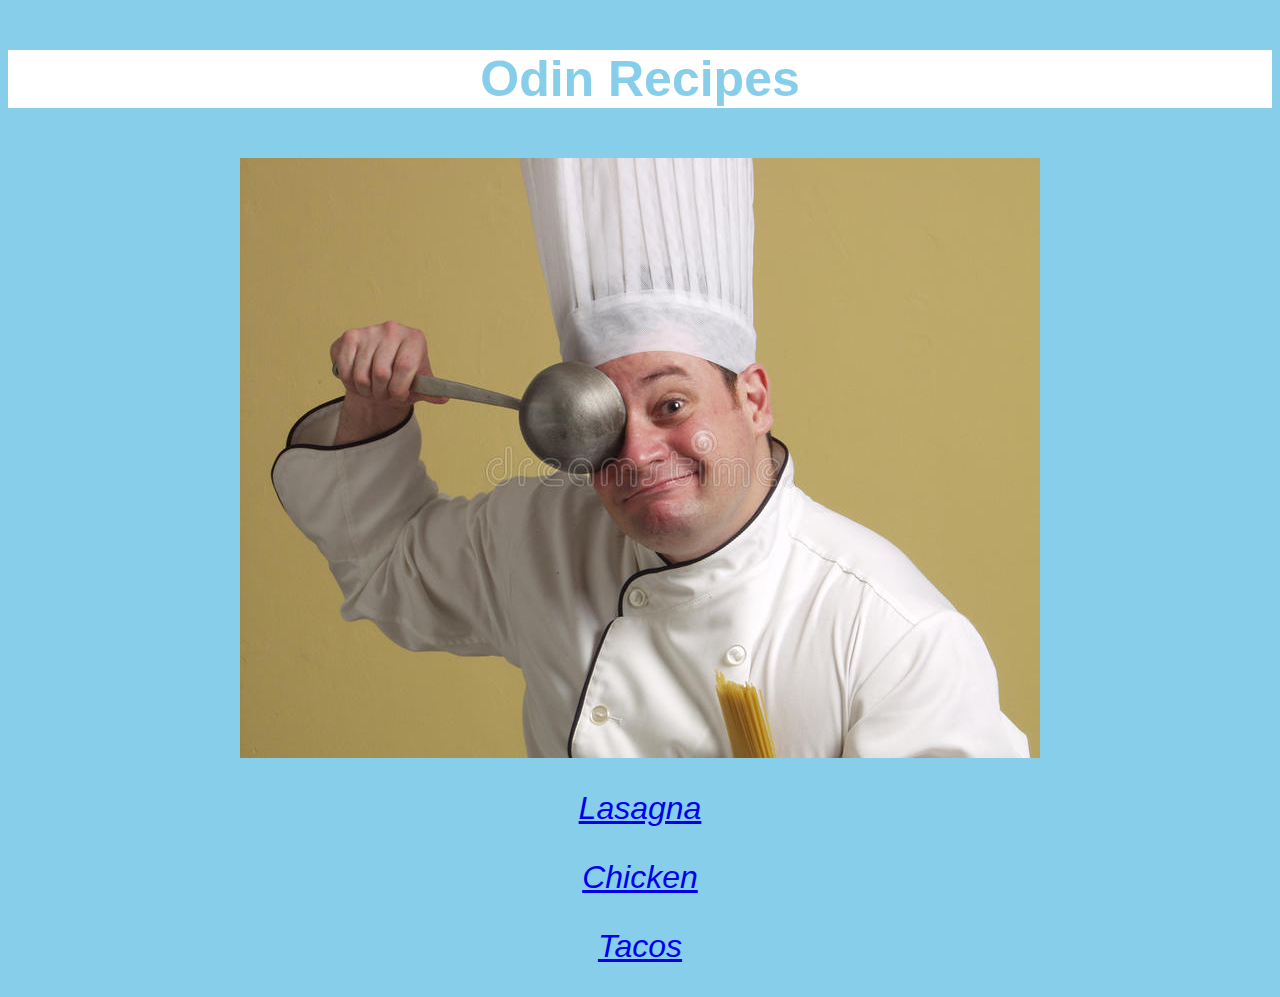
<file: index.html>
<!DOCTYPE html>
    <html lang="en">
        <head>
            <meta charset="utf-8">
            <title> Odin Project Recipes </title>
            <link rel="stylesheet" href="index.css">
        </head>
        <body> 
            <p class="title"> Odin Recipes </p>
                <div> <img class="chef" img src = "images/funny-chef.jpeg" > </div>
                
                    <a href ="lasagna/lasagna.html"> <p class="food">Lasagna</p> </a>
                    <a href ="chicken/chicken.html"> <p class="food">Chicken </p> </a>
                    <a href ="tacos/tacos.html"> <p class="food">Tacos </p> </a> </p>
        </body>
    </html>
</file>
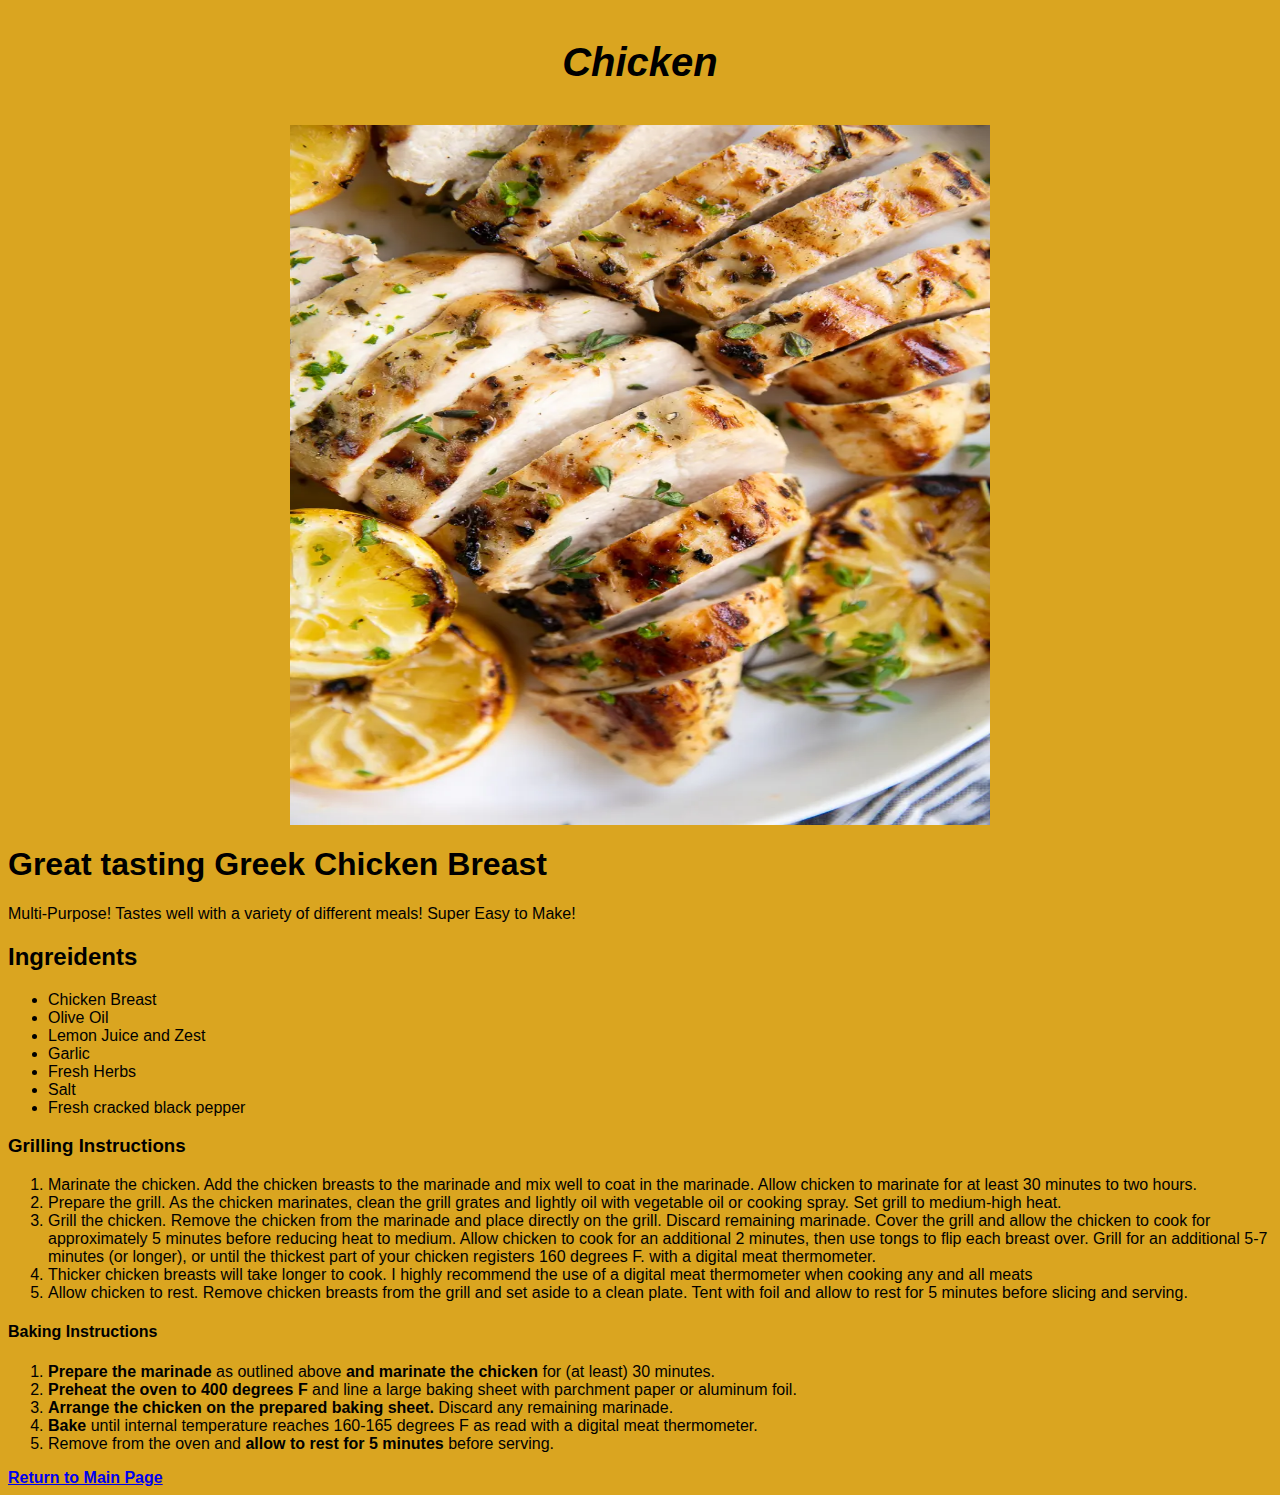
<file: chicken/chicken.html>
<!DOCTYPE html>
    <html lang = "en">
        <head>
            <meta charset="utf-8">
            <title Odin Recipes> </title>
            <link rel="stylesheet" href="chicken.css">
        </head>
        <body>
            <p class ="title">Chicken</p>
          <div><img class="Chicken" img src="../images/Greek-Chicken.webp"> </div>  
        </body>
            <h1>Great tasting Greek Chicken Breast</h1>
                <p1> Multi-Purpose!</p1>
                <p2>Tastes well with a variety of different meals! </p2>
                <p3>Super Easy to Make!</p3>
            <h2> Ingreidents </h2>
                <ul>
                    <li> Chicken Breast </li>
                    <li> Olive Oil </li>
                    <li> Lemon Juice and Zest </li>
                    <li> Garlic </li>
                    <li> Fresh Herbs </li>
                    <li> Salt </li>
                    <li> Fresh cracked black pepper </li>
                </ul>
            <h3> Grilling Instructions </h3>
                <ol>
                    <li> Marinate the chicken. Add the chicken breasts to the marinade and mix well to coat in the marinade. Allow chicken to marinate for at least 30 minutes to two hours.</li>
                    <li> Prepare the grill. As the chicken marinates, clean the grill grates and lightly oil with vegetable oil or cooking spray. Set grill to medium-high heat. </li>
                    <li> Grill the chicken. Remove the chicken from the marinade and place directly on the grill. Discard remaining marinade. Cover the grill and allow the chicken to cook for approximately 5 minutes before reducing heat to medium. Allow chicken to cook for an additional 2 minutes, then use tongs to flip each breast over. Grill for an additional 5-7 minutes (or longer), or until the thickest part of your chicken registers 160 degrees F. with a digital meat thermometer. </li>
                    <li> Thicker chicken breasts will take longer to cook. I highly recommend the use of a digital meat thermometer when cooking any and all meats </li>
                    <li> Allow chicken to rest. Remove chicken breasts from the grill and set aside to a clean plate. Tent with foil and allow to rest for 5 minutes before slicing and serving. </li>
                </ol>
            <h4> Baking Instructions </h4>
                <ol>
                    <li> <strong>Prepare the marinade</strong> as outlined above <strong>and marinate the chicken</strong> for (at least) 30 minutes. </li>
                    <li> <strong>Preheat the oven to 400 degrees F</strong> and line a large baking sheet with parchment paper or aluminum foil. </li>
                    <li> <strong>Arrange the chicken on the prepared baking sheet.</strong> Discard any remaining marinade. </li>
                    <li> <strong>Bake</strong> until internal temperature reaches 160-165 degrees F as read with a digital meat thermometer. </li>
                    <li> Remove from the oven and <strong> allow to rest for 5 minutes </strong> before serving. </li>
                </ol>
            <a href="../index.html"><strong>Return to Main Page</strong></a>
</html>
</file>
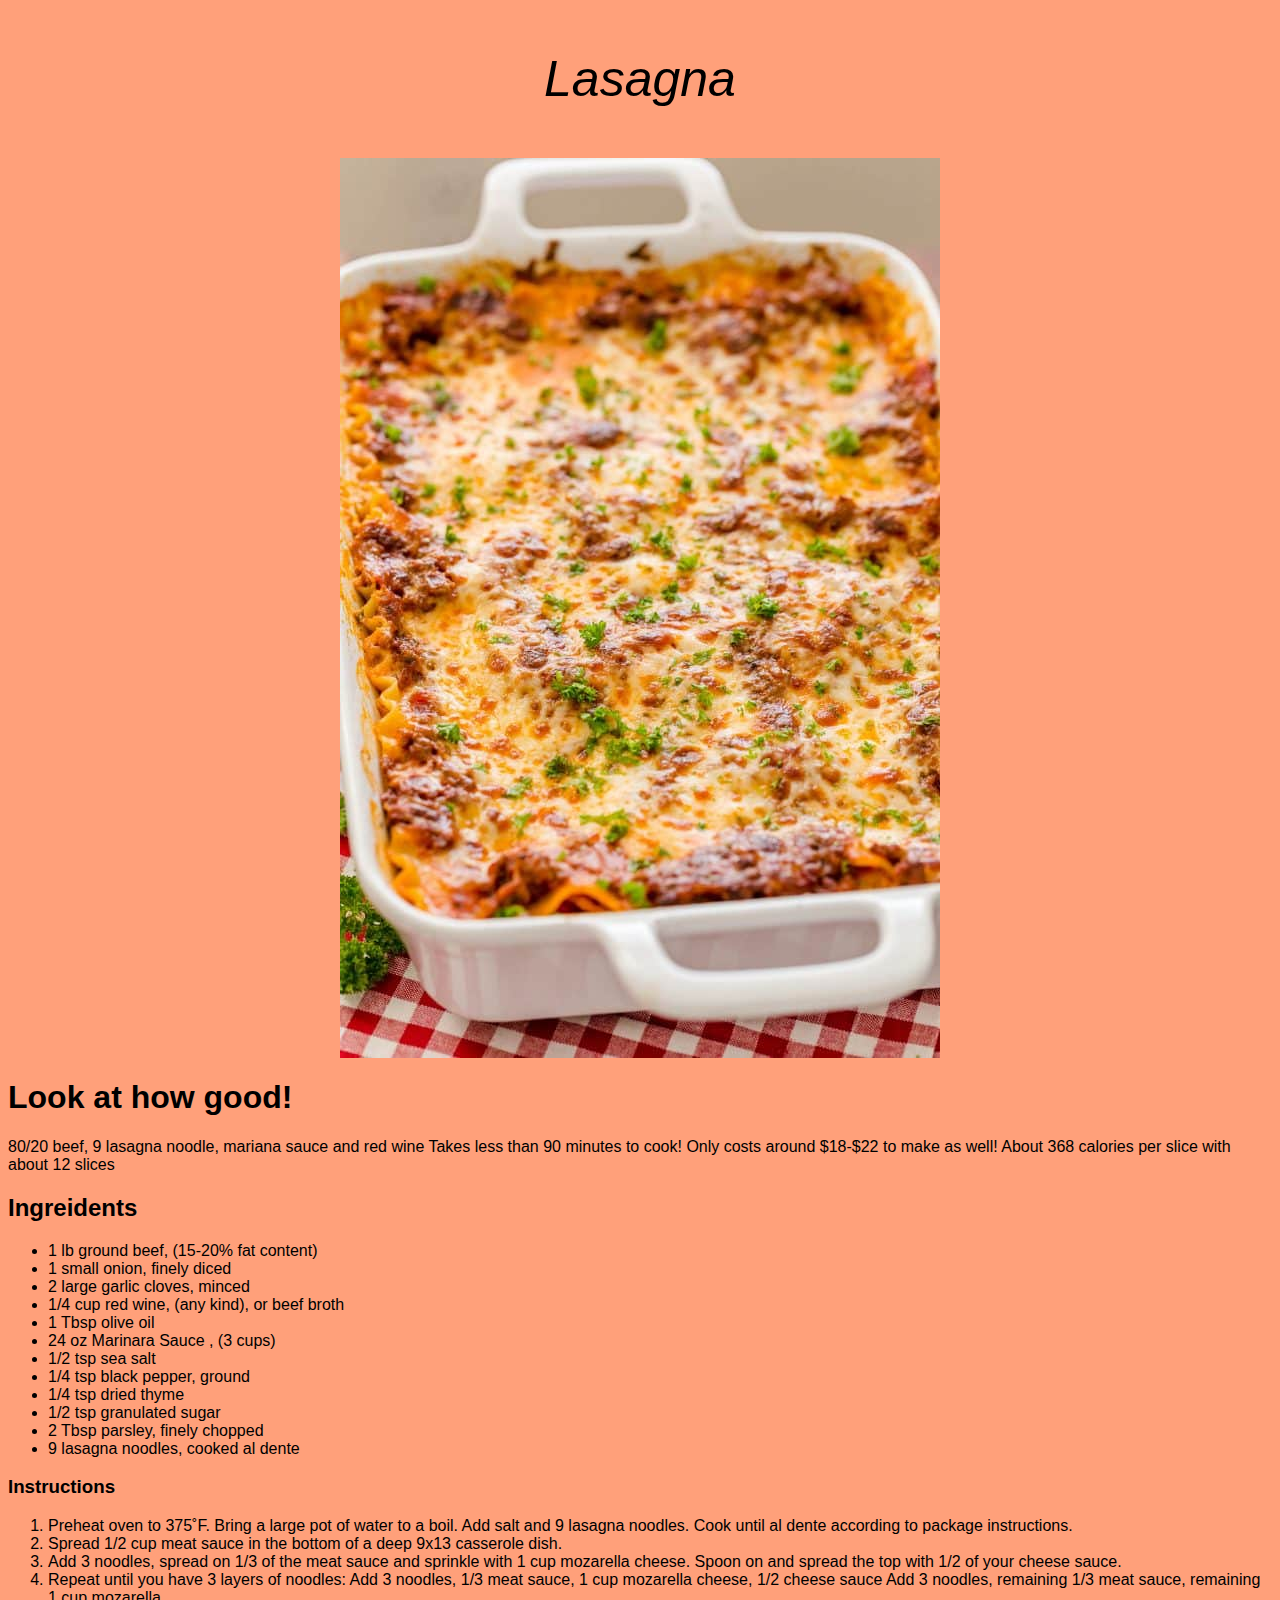
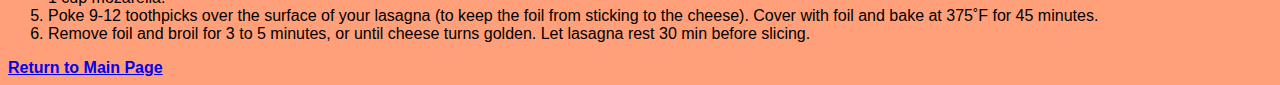
<file: lasagna/lasagna.html>
<!DOCTYPE html>
<html lang="en">
    <head>
        <meta charset="utf-8">
        <title> Odin Recipes</title>
        <link rel="stylesheet" href="lasagna.css">
    </head>
    <body>
        <p class="title"> Lasagna </p>
       <div> <img class="Lasagna" img src ="../images/Lasagna.jpeg"> </div>
                <h1> Look at how good!</h1>
                    <p1> 80/20 beef, 9 lasagna noodle, mariana sauce and red wine</p1>
                    <p2> Takes less than 90 minutes to cook! </p2>
                    <p3> Only costs around $18-$22 to make as well!</p3>
                    <p4> About 368 calories per slice with about 12 slices</p4>
                <h2> Ingreidents </h2>
                    <ul>
                        <li> 1 lb ground beef, (15-20% fat content)</li>
                        <li> 1 small onion, finely diced </li>
                        <li> 2 large garlic cloves, minced</li>
                        <li> 1/4 cup red wine, (any kind), or beef broth</li>
                        <li> 1 Tbsp olive oil</li>
                        <li> 24 oz Marinara Sauce , (3 cups) </li>
                        <li> 1/2 tsp sea salt</li>
                        <li>1/4 tsp black pepper, ground </li>
                        <li> 1/4 tsp dried thyme </li>
                        <li> 1/2 tsp granulated sugar </li> 
                        <li>2 Tbsp parsley, finely chopped </li>
                        <li> 9 lasagna noodles, cooked al dente</li>
                    </ul>
                <h3> Instructions</h3>
                    <ol> 
                        <li>Preheat oven to 375˚F. Bring a large pot of water to a boil. Add salt and 9 lasagna noodles. Cook until al dente according to package instructions.</li>
                        <li>Spread 1/2 cup meat sauce in the bottom of a deep 9x13 casserole dish.</li>
                        <li>Add 3 noodles, spread on 1/3 of the meat sauce and sprinkle with 1 cup mozarella cheese. Spoon on and spread the top with 1/2 of your cheese sauce.</li>
                        <li>Repeat until you have 3 layers of noodles:
                        Add 3 noodles, 1/3 meat sauce, 1 cup mozarella cheese, 1/2 cheese sauce
                        Add 3 noodles, remaining 1/3 meat sauce, remaining 1 cup mozarella.</li>
                        <li>Poke 9-12 toothpicks over the surface of your lasagna (to keep the foil from sticking to the cheese). Cover with foil and bake at 375˚F for 45 minutes. </li>
                        <li>Remove foil and broil for 3 to 5 minutes, or until cheese turns golden. Let lasagna rest 30 min before slicing.</li>
                    </ol>
                <a href="../index.html"><strong>Return to Main Page</strong></a>
    </body>
</html>
</file>
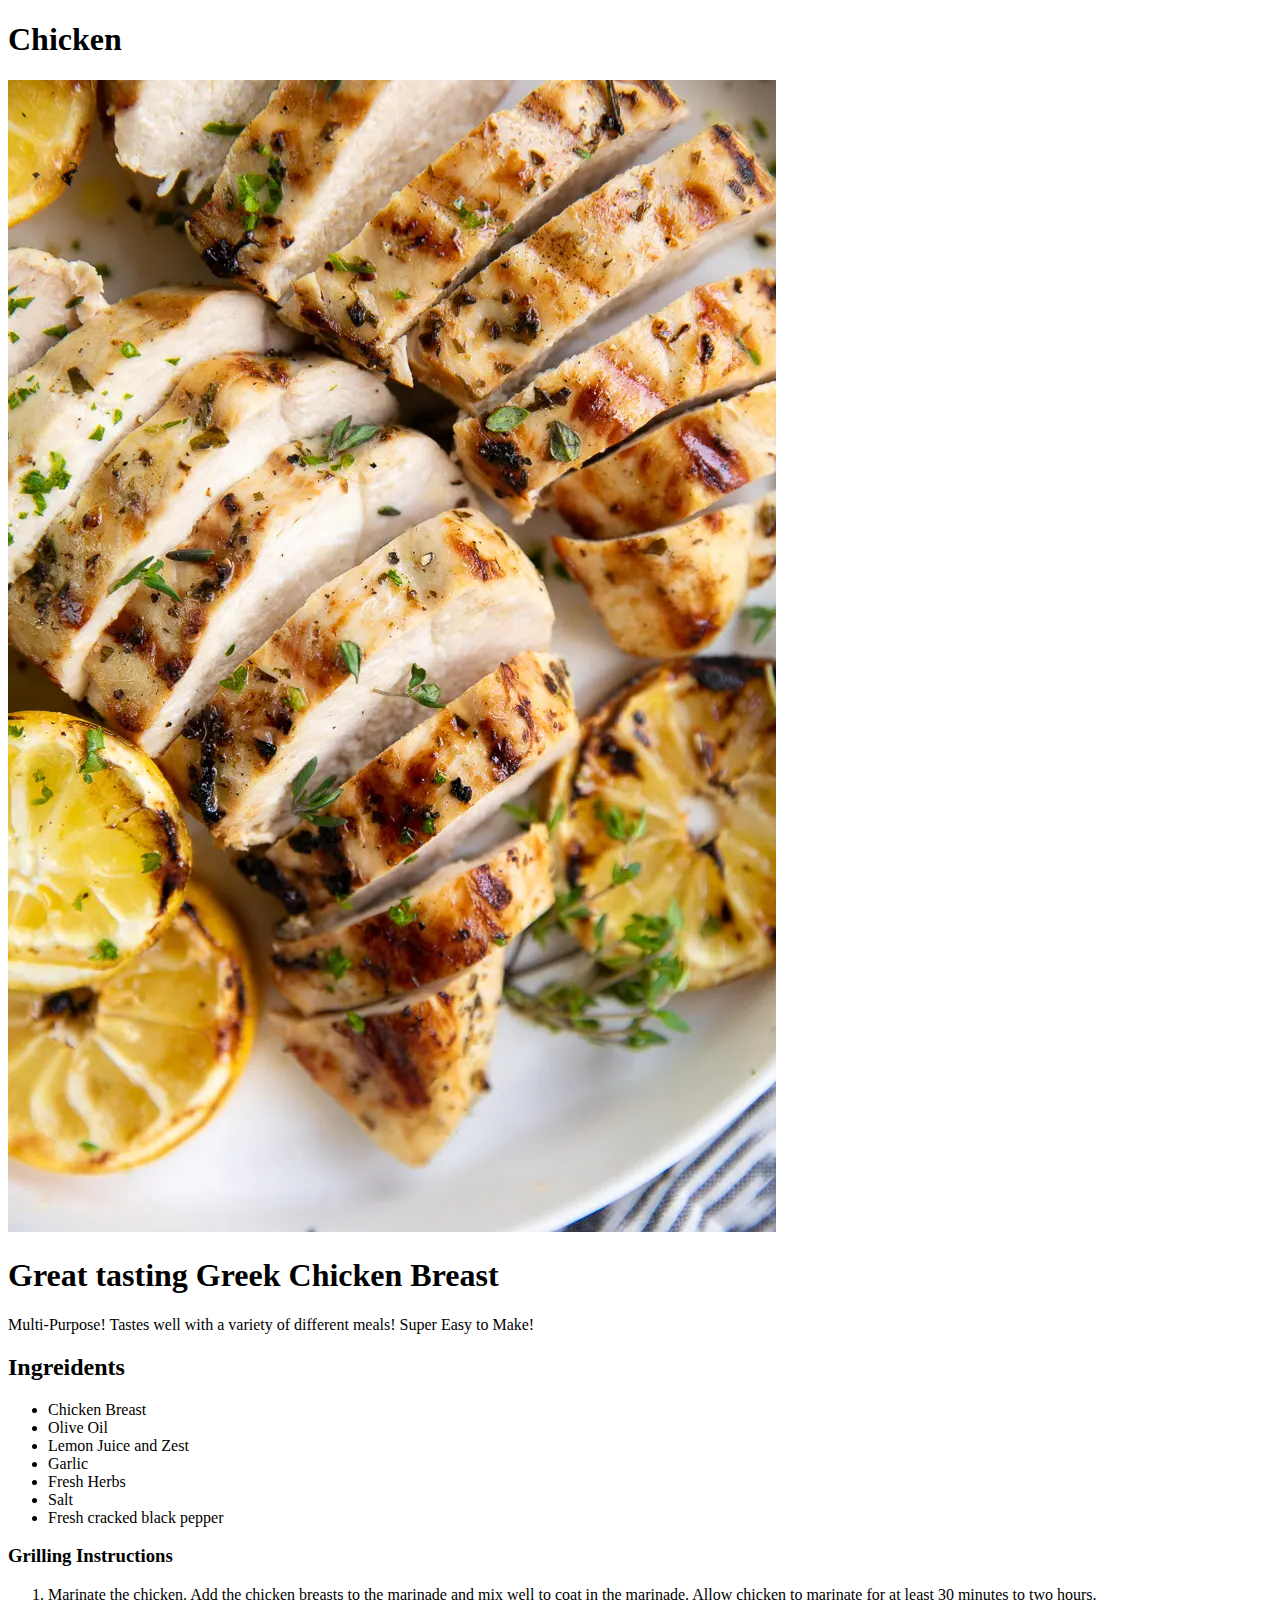
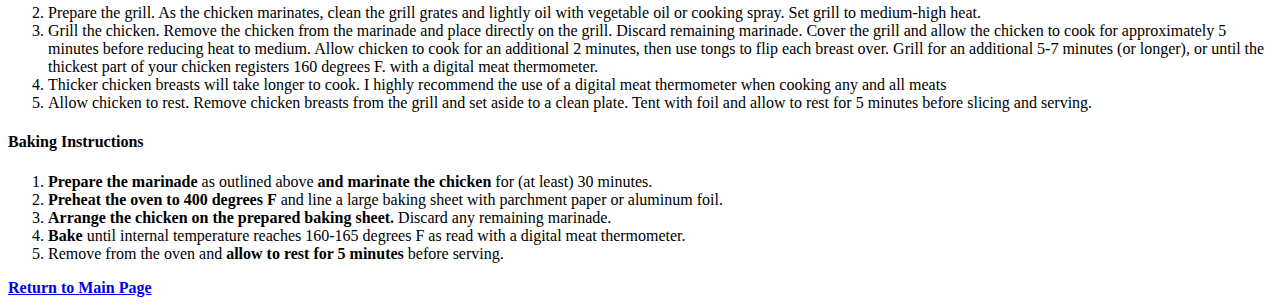
<file: recipes/chicken.html>
<!DOCTYPE html>
    <html lang = "en">
        <head>
            <meta charset="utf-8">
            <title Odin Recipes> </title>
        </head>
        <body>
            <h1>Chicken</h1>
            <img src = "../images/Greek-Chicken.webp">
        </body>
            <h1>Great tasting Greek Chicken Breast</h1>
                <p1> Multi-Purpose!</p1>
                <p2>Tastes well with a variety of different meals! </p2>
                <p3>Super Easy to Make!</p3>
            <h2> Ingreidents </h2>
                <ul>
                    <li> Chicken Breast </li>
                    <li> Olive Oil </li>
                    <li> Lemon Juice and Zest </li>
                    <li> Garlic </li>
                    <li> Fresh Herbs </li>
                    <li> Salt </li>
                    <li> Fresh cracked black pepper </li>
                </ul>
            <h3> Grilling Instructions </h3>
                <ol>
                    <li> Marinate the chicken. Add the chicken breasts to the marinade and mix well to coat in the marinade. Allow chicken to marinate for at least 30 minutes to two hours.</li>
                    <li> Prepare the grill. As the chicken marinates, clean the grill grates and lightly oil with vegetable oil or cooking spray. Set grill to medium-high heat. </li>
                    <li> Grill the chicken. Remove the chicken from the marinade and place directly on the grill. Discard remaining marinade. Cover the grill and allow the chicken to cook for approximately 5 minutes before reducing heat to medium. Allow chicken to cook for an additional 2 minutes, then use tongs to flip each breast over. Grill for an additional 5-7 minutes (or longer), or until the thickest part of your chicken registers 160 degrees F. with a digital meat thermometer. </li>
                    <li> Thicker chicken breasts will take longer to cook. I highly recommend the use of a digital meat thermometer when cooking any and all meats </li>
                    <li> Allow chicken to rest. Remove chicken breasts from the grill and set aside to a clean plate. Tent with foil and allow to rest for 5 minutes before slicing and serving. </li>
                </ol>
            <h4> Baking Instructions </h4>
            <ol>
                <li> <strong>Prepare the marinade</strong> as outlined above <strong>and marinate the chicken</strong> for (at least) 30 minutes. </li>
                <li> <strong>Preheat the oven to 400 degrees F</strong> and line a large baking sheet with parchment paper or aluminum foil. </li>
                <li> <strong>Arrange the chicken on the prepared baking sheet.</strong> Discard any remaining marinade. </li>
                <li> <strong>Bake</strong> until internal temperature reaches 160-165 degrees F as read with a digital meat thermometer. </li>
                <li> Remove from the oven and <strong> allow to rest for 5 minutes </strong> before serving. </li>
            </ol>
            <a href="../index.html"><strong>Return to Main Page</strong></a>
</html>
</file>
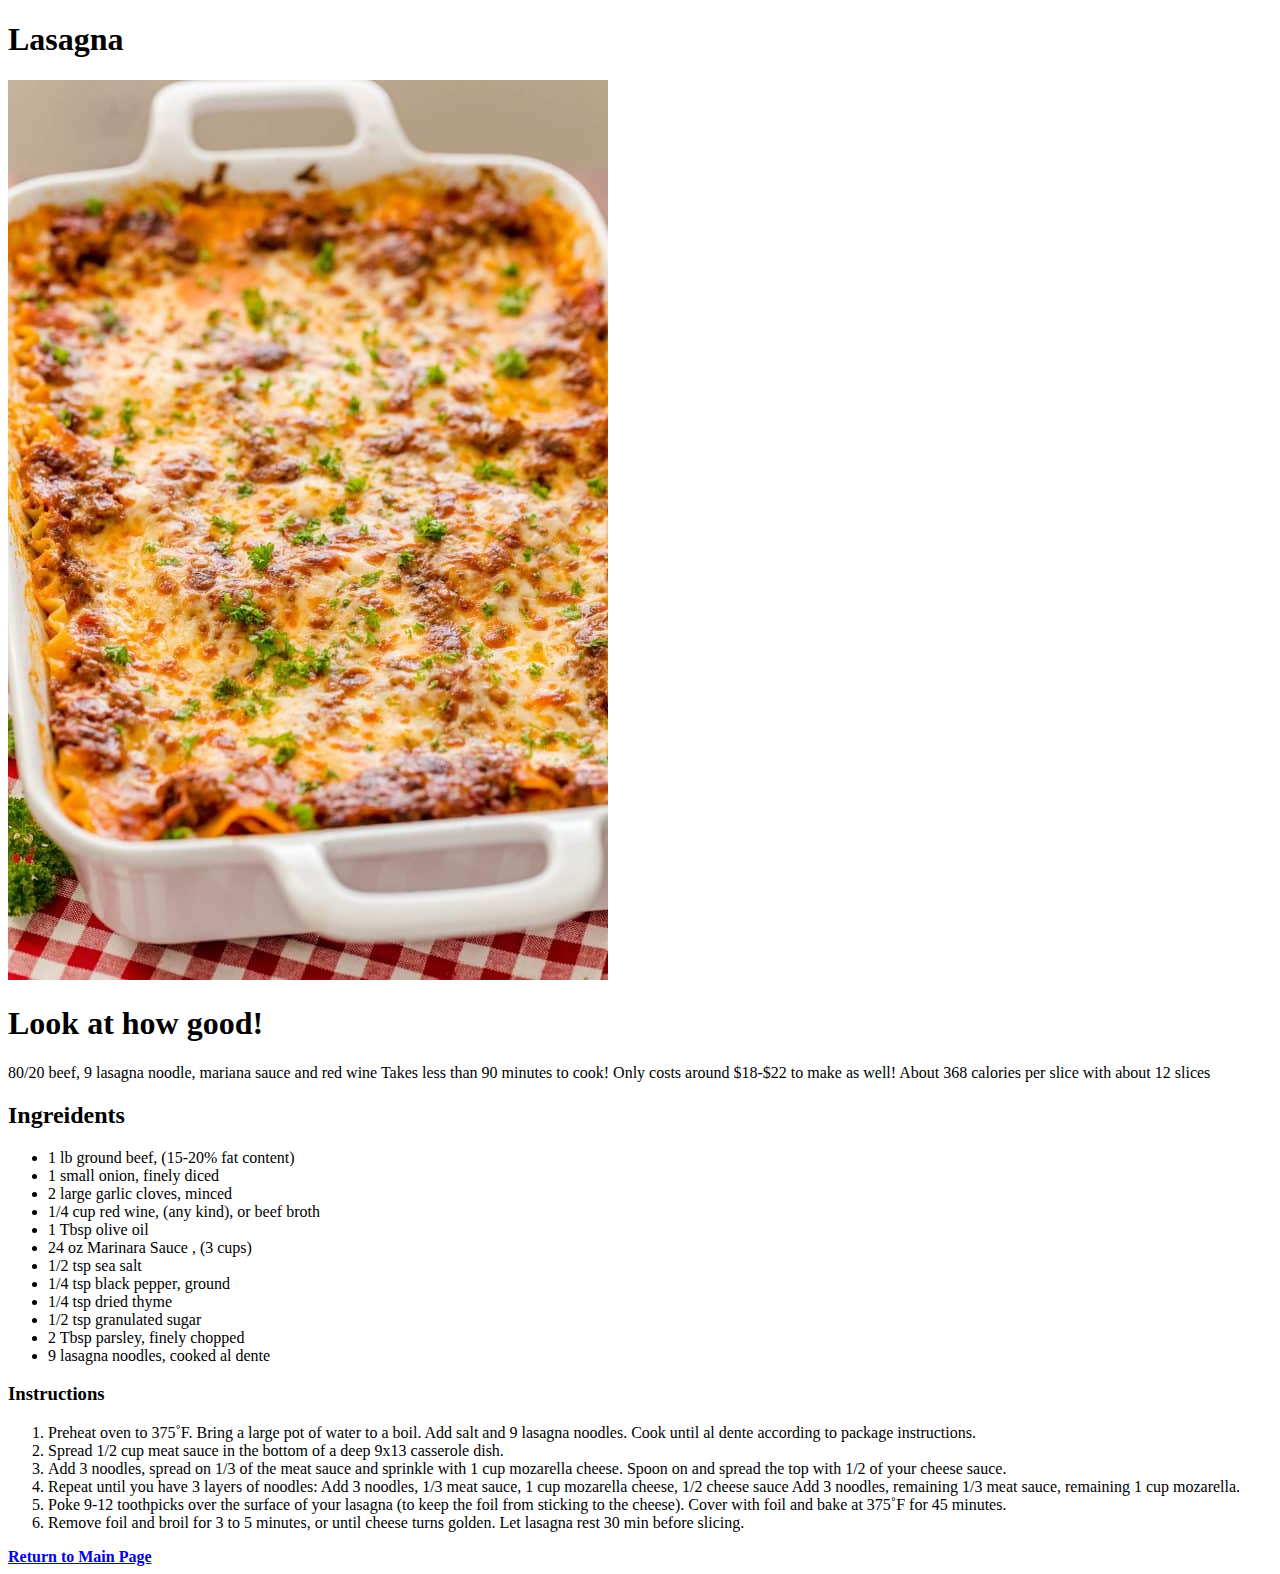
<file: recipes/lasagna.html>
<!DOCTYPE html>
<html lang="en">
    <head>
        <meta charset="utf-8">
        <title> Odin Recipes</title>
    </head>
    <body>
        <h1> Lasagna </h1>
        <img src ="../images/Lasagna.jpeg">
                <h1> Look at how good!</h1>
                    <p1> 80/20 beef, 9 lasagna noodle, mariana sauce and red wine</p1>
                    <p2> Takes less than 90 minutes to cook! </p2>
                    <p3> Only costs around $18-$22 to make as well!</p3>
                    <p4> About 368 calories per slice with about 12 slices</p4>
                <h2> Ingreidents </h2>
                    <ul>
                        <li> 1 lb ground beef, (15-20% fat content)</li>
                        <li> 1 small onion, finely diced </li>
                        <li> 2 large garlic cloves, minced</li>
                        <li> 1/4 cup red wine, (any kind), or beef broth</li>
                        <li> 1 Tbsp olive oil</li>
                        <li> 24 oz Marinara Sauce , (3 cups) </li>
                        <li> 1/2 tsp sea salt</li>
                        <li>1/4 tsp black pepper, ground </li>
                        <li> 1/4 tsp dried thyme </li>
                        <li> 1/2 tsp granulated sugar </li> 
                        <li>2 Tbsp parsley, finely chopped </li>
                        <li> 9 lasagna noodles, cooked al dente</li>
                    </ul>
                <h3> Instructions</h3>
                <ol> 
                    <li>Preheat oven to 375˚F. Bring a large pot of water to a boil. Add salt and 9 lasagna noodles. Cook until al dente according to package instructions.</li>
                    <li>Spread 1/2 cup meat sauce in the bottom of a deep 9x13 casserole dish.</li>
                    <li>Add 3 noodles, spread on 1/3 of the meat sauce and sprinkle with 1 cup mozarella cheese. Spoon on and spread the top with 1/2 of your cheese sauce.</li>
                     <li>Repeat until you have 3 layers of noodles:
                    Add 3 noodles, 1/3 meat sauce, 1 cup mozarella cheese, 1/2 cheese sauce
                    Add 3 noodles, remaining 1/3 meat sauce, remaining 1 cup mozarella.</li>
                    <li>Poke 9-12 toothpicks over the surface of your lasagna (to keep the foil from sticking to the cheese). Cover with foil and bake at 375˚F for 45 minutes. </li>
                    <li>Remove foil and broil for 3 to 5 minutes, or until cheese turns golden. Let lasagna rest 30 min before slicing.</li>
                </ol>
                <a href="../index.html"><strong>Return to Main Page</strong></a>
    </body>
</html>
</file>
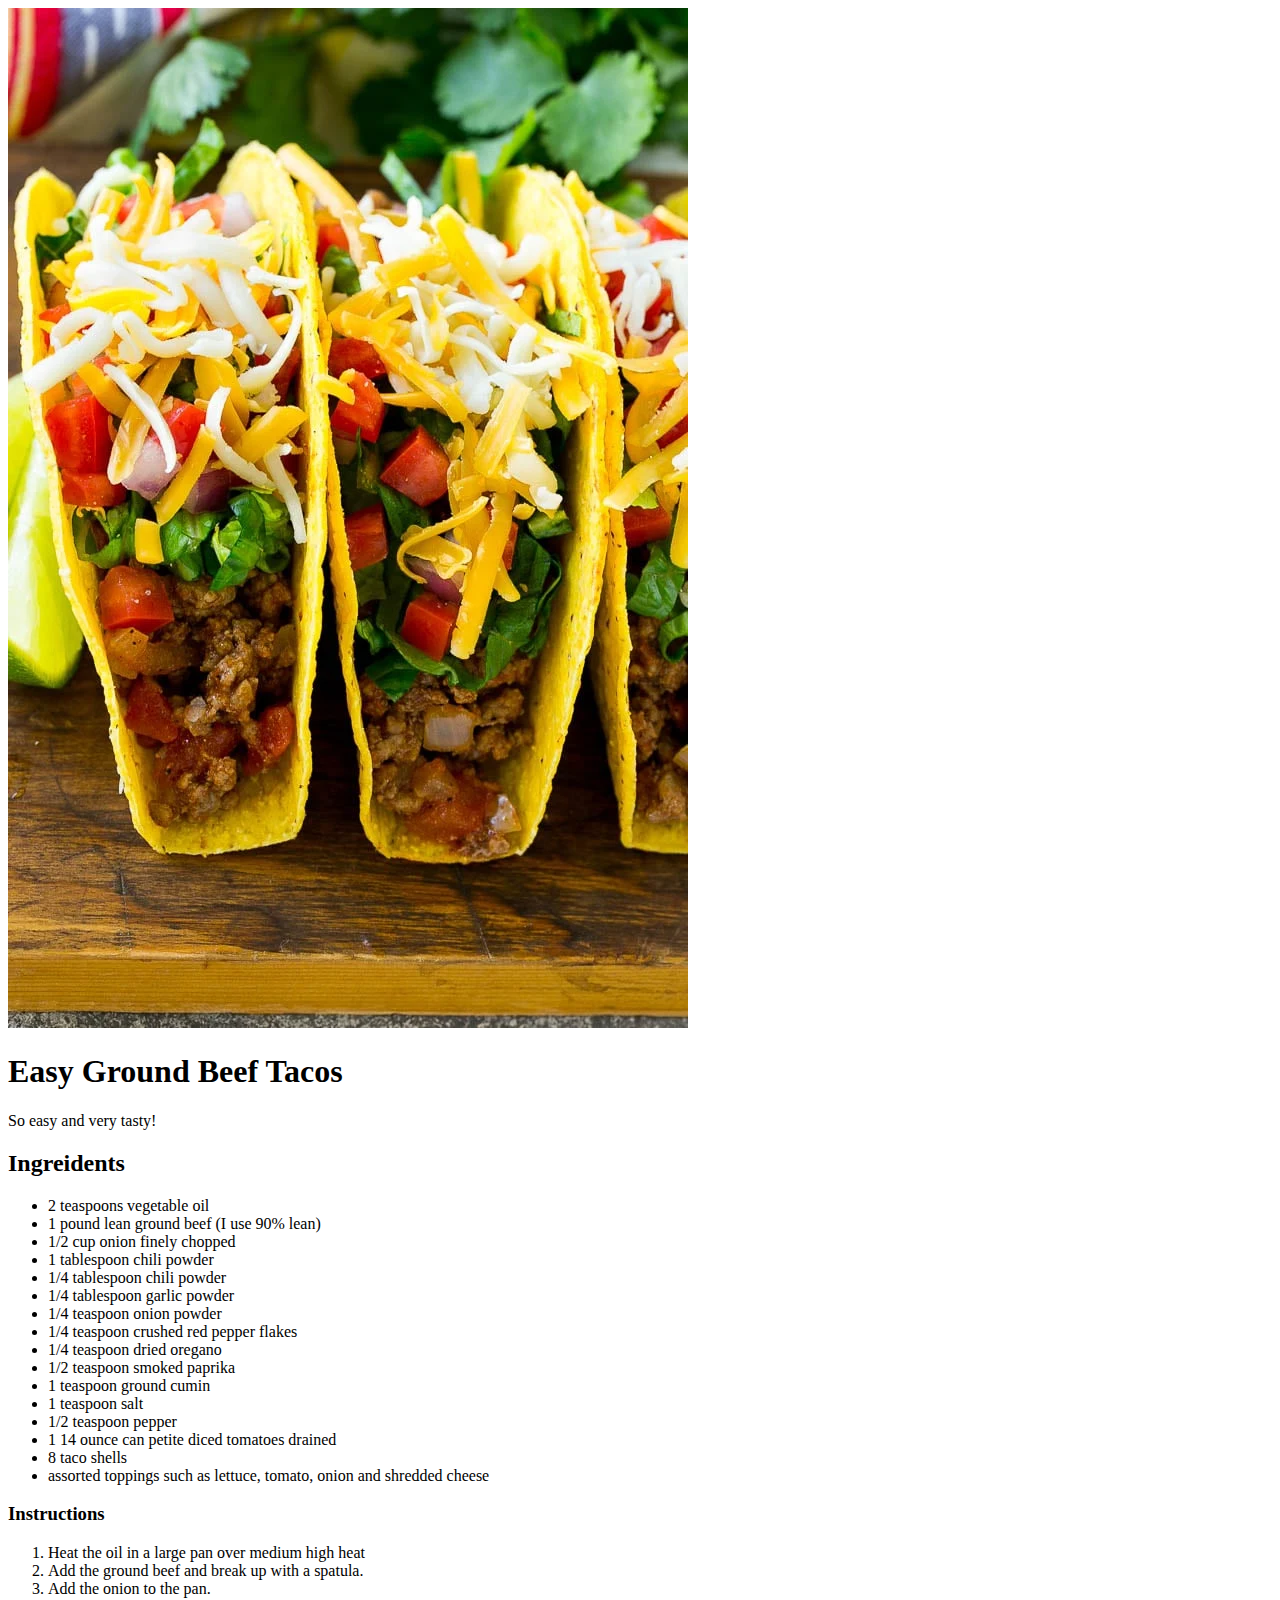
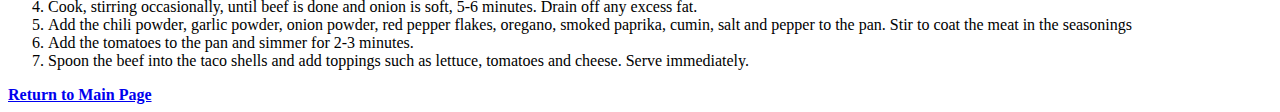
<file: recipes/tacos.html>
<!DOCTYPE html>
<html lang ="en">
    <head>
        <meta charset="utf-8">
        <title Odin Recipes> </title>
    </head>
    <body>
        <img src = "../images/tacos.webp">
        <h1> Easy Ground Beef Tacos </h1>
            <p1> So easy and very tasty! </p1>
        <h2> Ingreidents </h2>
            <ul>
                <li> 2 teaspoons vegetable oil</li>
                <li> 1 pound lean ground beef (I use 90% lean) </li>
                <li> 1/2 cup onion finely chopped </li>
                <li> 1 tablespoon chili powder </li>
                <li> 1/4 tablespoon chili powder </li>
                <li> 1/4 tablespoon garlic powder </li>
                <li> 1/4 teaspoon onion powder </li>
                <li> 1/4 teaspoon crushed red pepper flakes </li>
                <li> 1/4 teaspoon dried oregano </li>
                <li> 1/2 teaspoon smoked paprika </li>
                <li> 1 teaspoon ground cumin </li>
                <li> 1 teaspoon salt </li>
                <li> 1/2 teaspoon pepper </li>
                <li> 1 14 ounce can petite diced tomatoes drained </li>
                <li> 8 taco shells </li>
                <li> assorted toppings such as lettuce, tomato, onion and shredded cheese</li>
            </ul>
        <h3> Instructions </h3>
            <ol> 
                <li> Heat the oil in a large pan over medium high heat </li>
                <li>Add the ground beef and break up with a spatula. </li>
                <li> Add the onion to the pan. </li>
                <li> Cook, stirring occasionally, until beef is done and onion is soft, 5-6 minutes. Drain off any excess fat. </li>
                <li> Add the chili powder, garlic powder, onion powder, red pepper flakes, oregano, smoked paprika, cumin, salt and pepper to the pan. Stir to coat the meat in the seasonings </li>
                <li> Add the tomatoes to the pan and simmer for 2-3 minutes. </li>
                <li> Spoon the beef into the taco shells and add toppings such as lettuce, tomatoes and cheese. Serve immediately. </li>
            </ol>
            <a href = "../index.html"><strong>Return to Main Page</strong></a>
    </body>
</html>
</file>
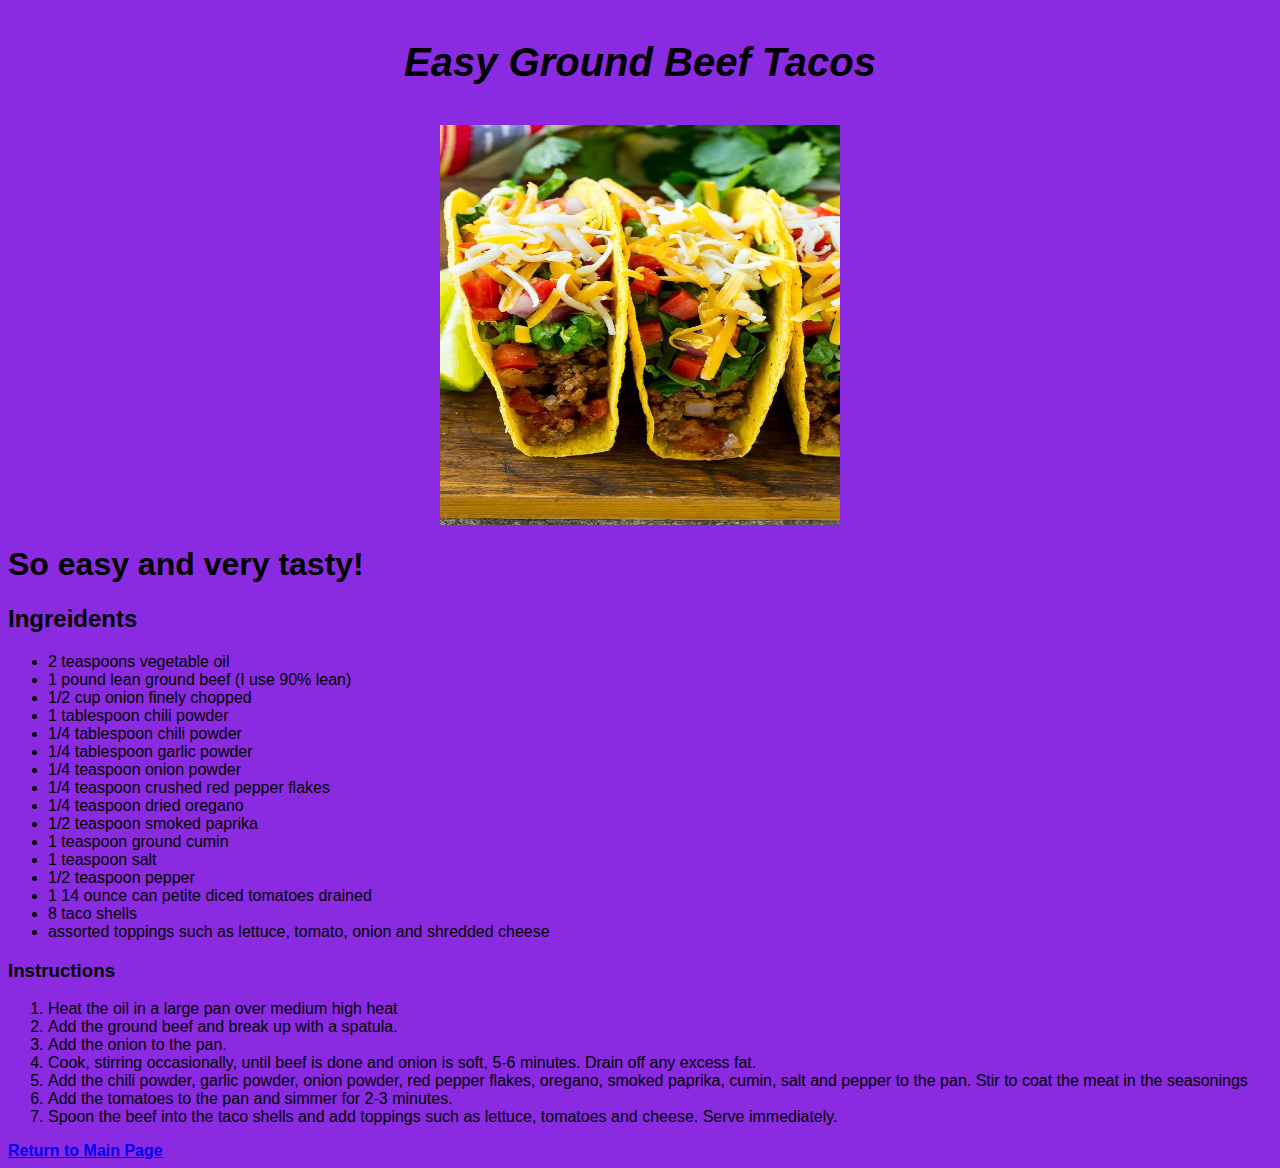
<file: tacos/tacos.html>
<!DOCTYPE html>
<html lang ="en">
    <head>
        <meta charset="utf-8">
        <title> Odin Recipes </title>
        <link rel="stylesheet" href="tacos.css">
    </head>
    <body>
        <p class="title"> Easy Ground Beef Tacos </p>
        <div> <img class="Tacos" img src = "../images/tacos.webp"> </div>
            <h1> So easy and very tasty! </h2>
        <h2> Ingreidents </h2>
            <ul>
                <li> 2 teaspoons vegetable oil</li>
                <li> 1 pound lean ground beef (I use 90% lean) </li>
                <li> 1/2 cup onion finely chopped </li>
                <li> 1 tablespoon chili powder </li>
                <li> 1/4 tablespoon chili powder </li>
                <li> 1/4 tablespoon garlic powder </li>
                <li> 1/4 teaspoon onion powder </li>
                <li> 1/4 teaspoon crushed red pepper flakes </li>
                <li> 1/4 teaspoon dried oregano </li>
                <li> 1/2 teaspoon smoked paprika </li>
                <li> 1 teaspoon ground cumin </li>
                <li> 1 teaspoon salt </li>
                <li> 1/2 teaspoon pepper </li>
                <li> 1 14 ounce can petite diced tomatoes drained </li>
                <li> 8 taco shells </li>
                <li> assorted toppings such as lettuce, tomato, onion and shredded cheese</li>
            </ul>
        <h3> Instructions </h3>
            <ol> 
                <li> Heat the oil in a large pan over medium high heat </li>
                <li>Add the ground beef and break up with a spatula. </li>
                <li> Add the onion to the pan. </li>
                <li> Cook, stirring occasionally, until beef is done and onion is soft, 5-6 minutes. Drain off any excess fat. </li>
                <li> Add the chili powder, garlic powder, onion powder, red pepper flakes, oregano, smoked paprika, cumin, salt and pepper to the pan. Stir to coat the meat in the seasonings </li>
                <li> Add the tomatoes to the pan and simmer for 2-3 minutes. </li>
                <li> Spoon the beef into the taco shells and add toppings such as lettuce, tomatoes and cheese. Serve immediately. </li>
            </ol>
            <a href = "../index.html"><strong>Return to Main Page</strong></a>
    </body>
</html>
</file>
<file: index.css>
*{
    background-color: skyblue;
    font-family:Arial, Helvetica, sans-serif
}
.title{
    text-align: center;
    font-size: 50px;
    font-weight: bold;
    color: skyblue;
    background-color: white;
    font-family: Arial, Helvetica, sans-serif;
}
.chef{
    width: auto;
    height: auto;
    display: block;
    margin-left: auto;
    margin-right: auto;
}

.food{
    font-size: 32px;
    text-align: center;
    font-style: italic;
}
</file>
<file: chicken/chicken.css>
* { background-color:goldenrod;
    font-family:Arial, Helvetica, sans-serif;
}

.title{
    text-align: center;
    font-size: 40px;
    font-weight: bold;
    font-style: italic;
}
.Chicken{
    margin-left: auto;
    margin-right: auto;
    display: block;
    height:700px;
    width: 700px;
}
</file>
<file: lasagna/lasagna.css>
* { background-color: lightsalmon;
    font-family:Arial, Helvetica, sans-serif;
}

.title{
    text-align: center;
    font-size: 50px;
    font-style: italic;
}
.Lasagna{
    width: auto;
    height: auto;
    display: block;
    margin-left: auto;
    margin-right: auto;
}

.sub{
    32px
}
</file>
<file: tacos/tacos.css>
* {
    background-color:blueviolet;
    font-family:Arial, Helvetica, sans-serif
}
.title{
    text-align: center;
    font-size: 40px;
    font-weight: bold;
    font-style: italic;
}

.Tacos{
    width:400px;
    height: 400px;
    margin-left: auto;
    margin-right:auto;
    display: block;
}
</file>
